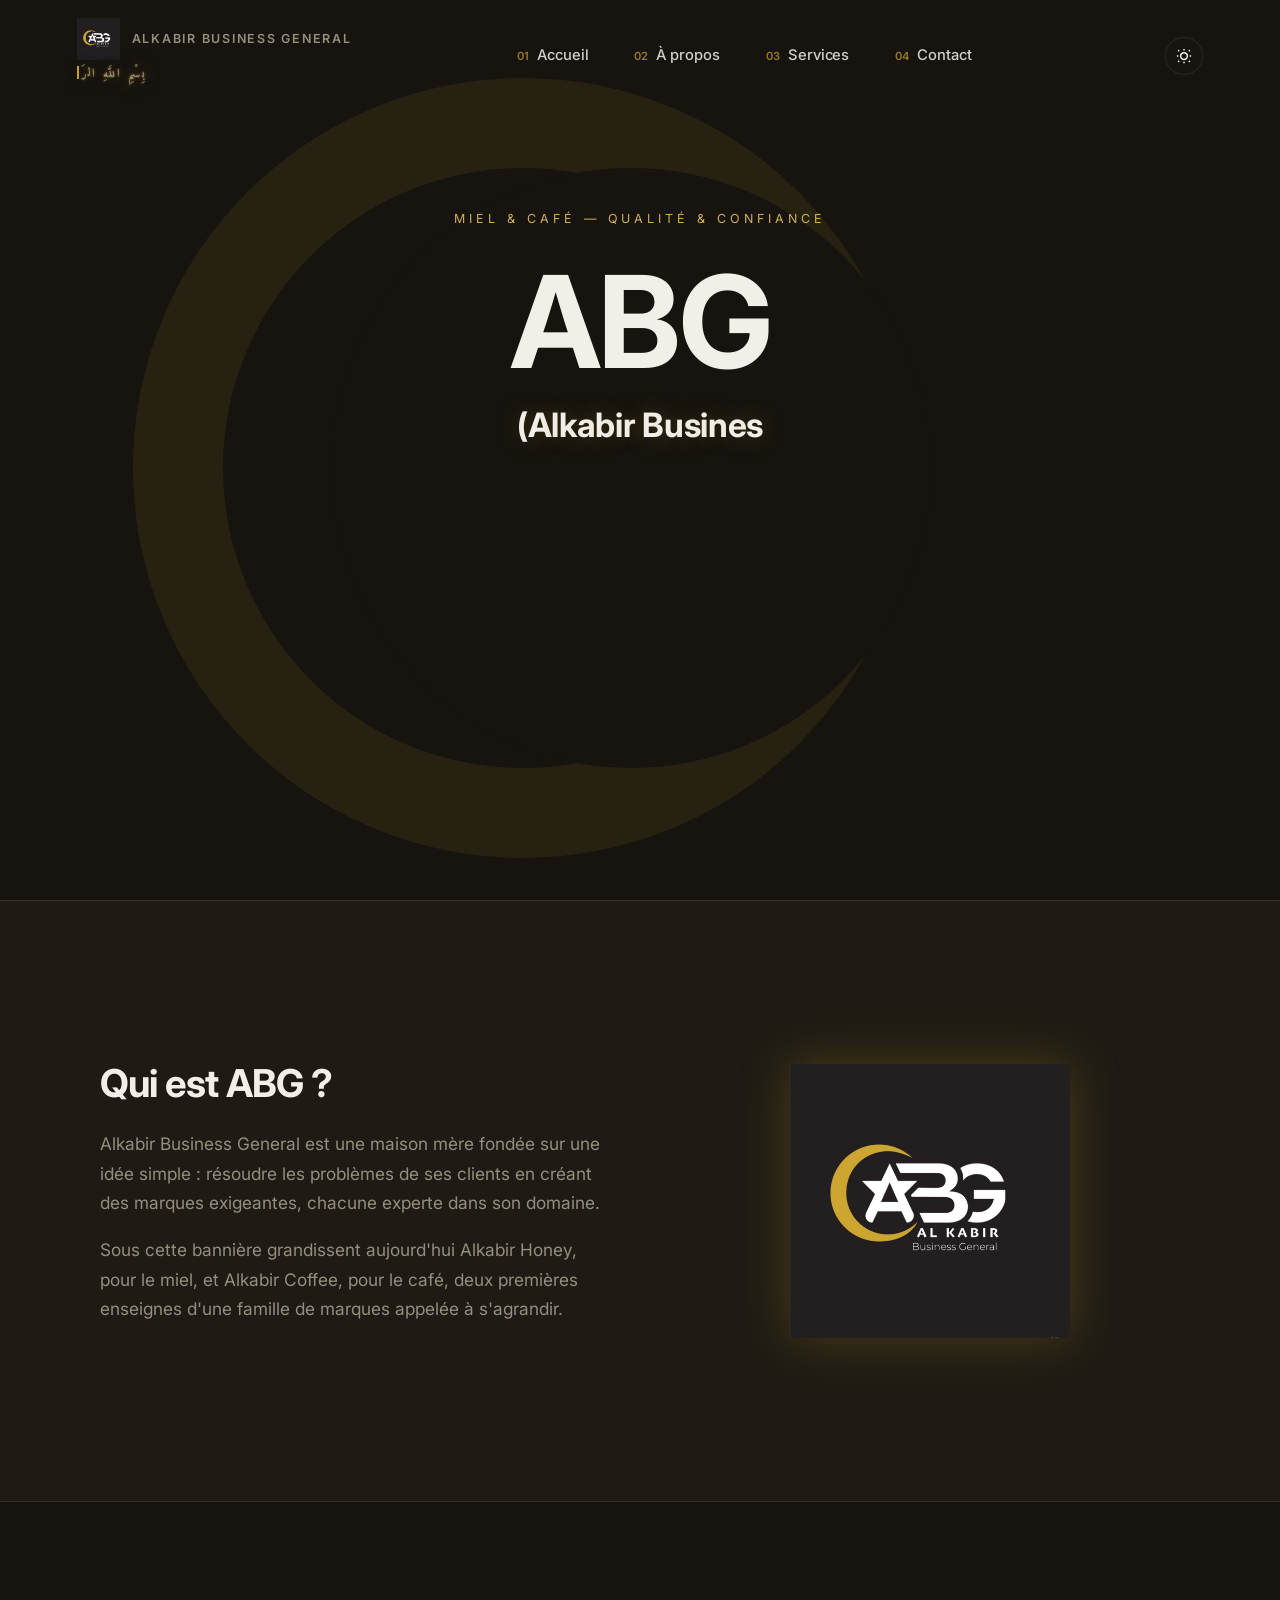
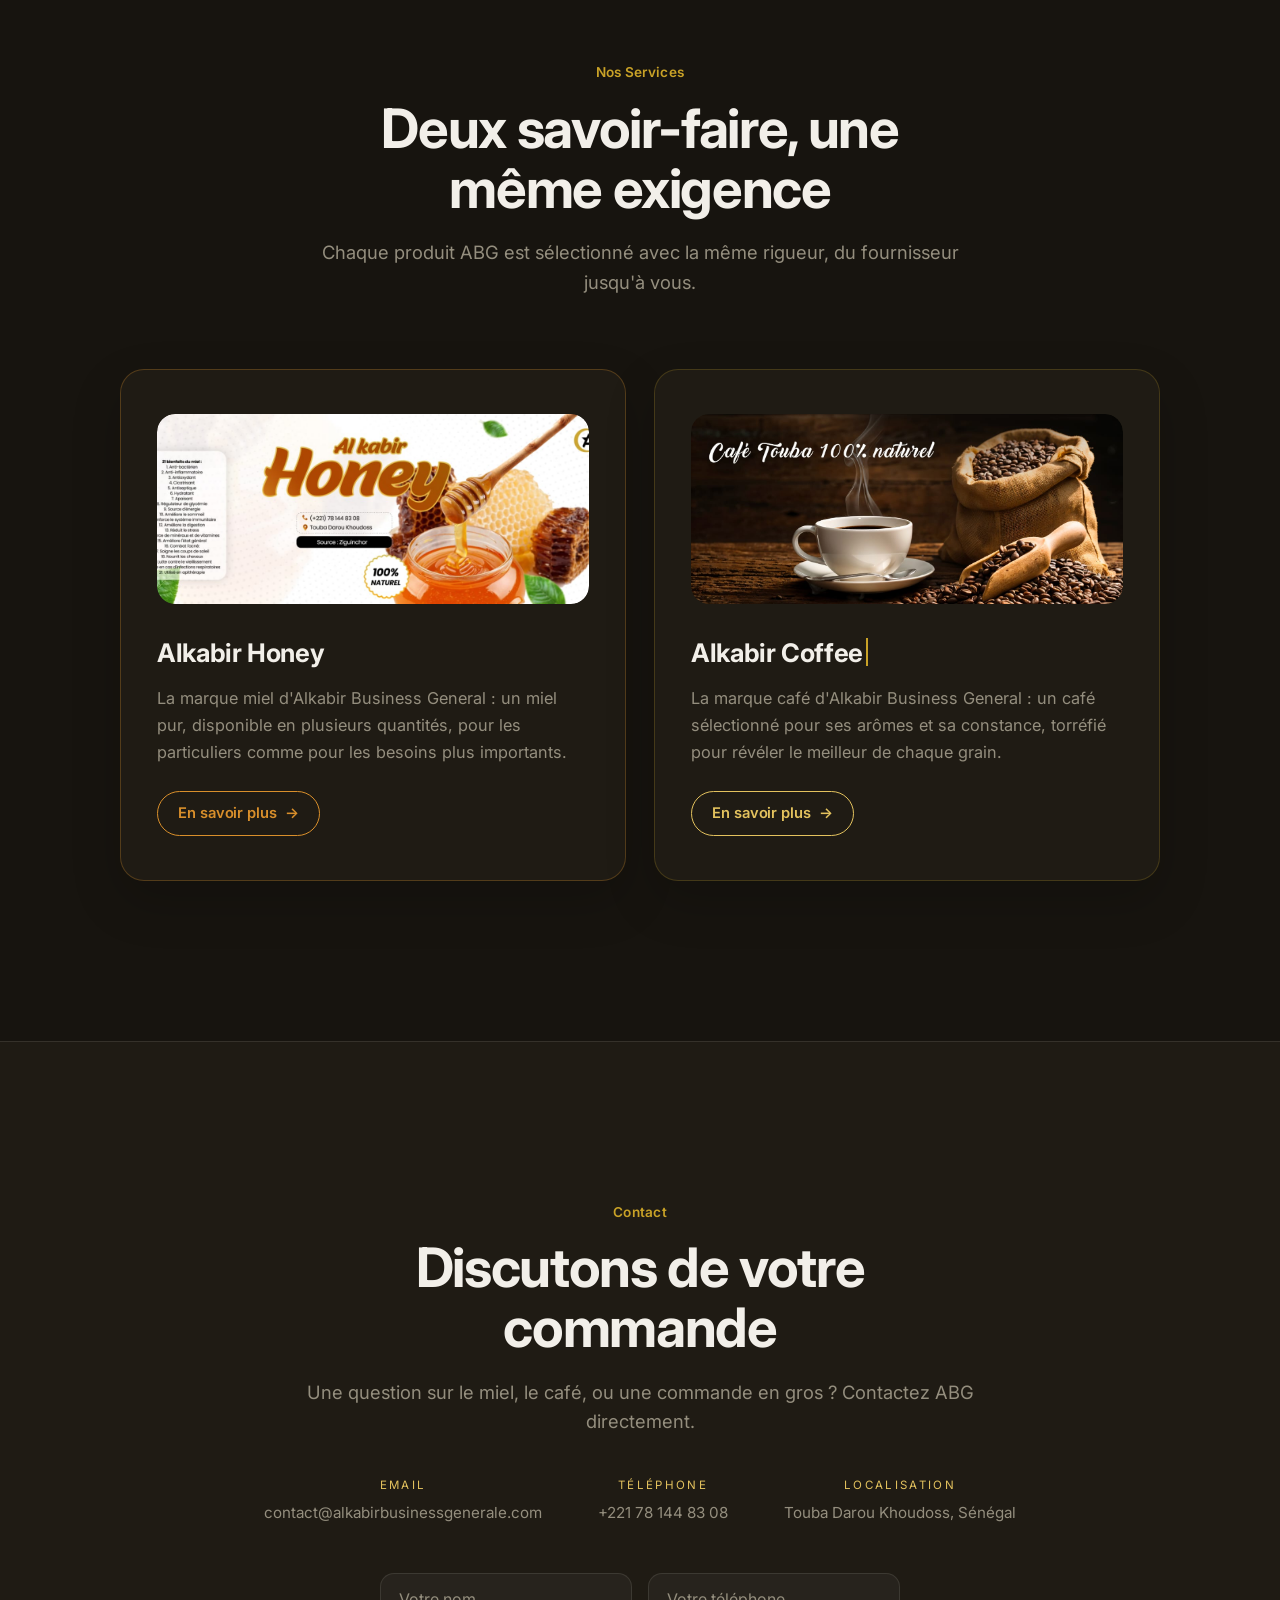
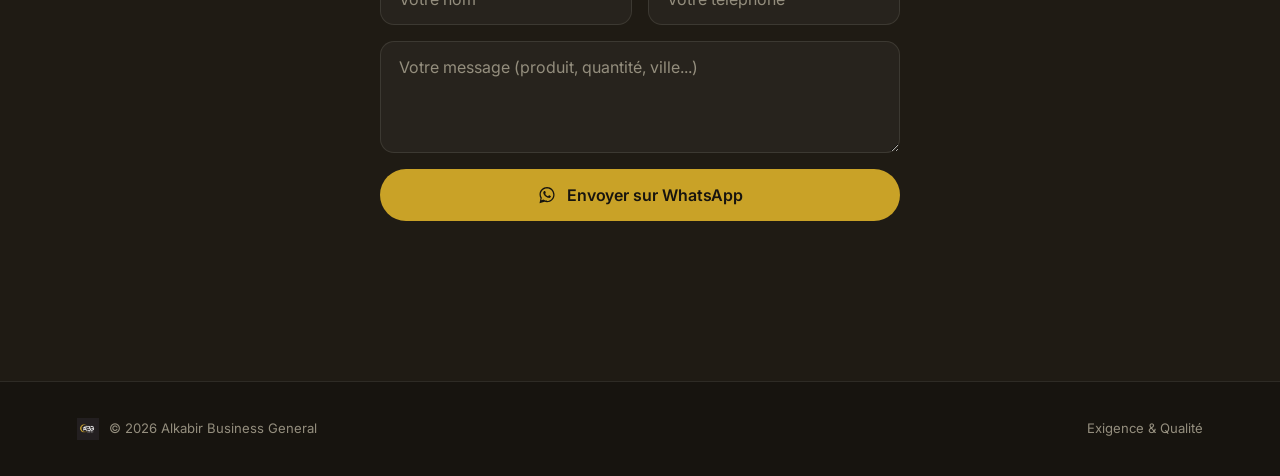
<file: index.html>
<!DOCTYPE html>
<html lang="fr">
<head>
<meta charset="UTF-8">
<meta name="viewport" content="width=device-width, initial-scale=1.0">
<title>ABG — Alkabir Business General</title>
<meta name="description" content="Alkabir Business General (ABG) : miel et café de qualité, avec Alkabir Honey et Alkabir Coffee. Basé à Touba Darou Khoudoss, Sénégal.">
<link rel="preconnect" href="https://fonts.googleapis.com">
<link rel="preconnect" href="https://fonts.gstatic.com" crossorigin>
<link href="https://fonts.googleapis.com/css2?family=Space+Grotesk:wght@400;500;600;700&family=Inter:wght@400;500;600&family=Yesteryear&family=Fredoka:wght@500;600;700&family=Amiri:wght@400;700&display=swap" rel="stylesheet">
<link rel="stylesheet" href="style.css">
<script>
  (function(){
    var t = localStorage.getItem('abg-theme') || 'dark';
    document.documentElement.setAttribute('data-theme', t);
  })();
</script>
</head>
<body>

<header id="site-header">
  <div class="brand">
    <div class="brand-row">
      <img src="ABG.jpeg" alt="Logo ABG — Alkabir Business General" class="brand-logo">
      <span>Alkabir Business General</span>
    </div>
    <div class="bismillah-wrap">
      <span id="bismillahText" class="bismillah" dir="rtl" lang="ar"></span>
    </div>
  </div>
  <nav id="mainNav">
    <ul>
      <li><a href="#accueil"><span class="nav-index">01</span>Accueil</a></li>
      <li><a href="#accueil-about"><span class="nav-index">02</span>À propos</a></li>
      <li><a href="#services"><span class="nav-index">03</span>Services</a></li>
      <li><a href="#contact"><span class="nav-index">04</span>Contact</a></li>
    </ul>
  </nav>
  <button id="themeToggle" class="theme-toggle" aria-label="Changer de thème">
    <svg class="icon-sun" viewBox="0 0 24 24" fill="none" stroke="currentColor" stroke-width="2"><circle cx="12" cy="12" r="4.5"/><path d="M12 2.5v2M12 19.5v2M4.2 4.2l1.4 1.4M18.4 18.4l1.4 1.4M2.5 12h2M19.5 12h2M4.2 19.8l1.4-1.4M18.4 5.6l1.4-1.4"/></svg>
    <svg class="icon-moon" viewBox="0 0 24 24" fill="currentColor"><path d="M20.5 14.5A8.5 8.5 0 0 1 9.5 3.5a.6.6 0 0 0-.8-.7A9.5 9.5 0 1 0 21.2 15.3a.6.6 0 0 0-.7-.8z"/></svg>
  </button>
  <button id="navToggle" aria-label="Ouvrir le menu" aria-expanded="false">
    <span></span><span></span><span></span>
  </button>
</header>
<div id="mobileMenu">
  <ul>
    <li><a href="#accueil">Accueil</a></li>
    <li><a href="#accueil-about">À propos</a></li>
    <li><a href="#services">Services</a></li>
    <li><a href="#contact">Contact</a></li>
  </ul>
</div>

<section class="hero" id="accueil">
  <div class="crescent"></div>
  <span class="eyebrow">Miel &amp; Café — Qualité &amp; Confiance</span>
  <div class="type-wrap">
    <div class="type-abg" id="typeAbg"><span id="typeAbgText"></span><span class="cursor" id="cursor1">&nbsp;</span></div>
    <span class="type-full" id="typeFull"></span>
  </div>
  <p class="tagline" id="tagline">
    ABG — Alkabir Business General est une maison qui construit des marques pensées pour résoudre
    de vrais besoins : la qualité, la confiance et l'exigence, portées par des enseignes comme
    Alkabir Honey et Alkabir Coffee, avec d'autres univers à venir.
  </p>
  <div class="scroll-cue" id="scrollCue">
    <span>Découvrir</span>
    <span class="stick"></span>
  </div>
</section>

<section id="accueil-about">
  <div class="about-grid">
    <div class="reveal">
      <h3>Qui est ABG ?</h3>
      <p>
        Alkabir Business General est une maison mère fondée sur une idée simple : résoudre les
        problèmes de ses clients en créant des marques exigeantes, chacune experte dans son domaine.
      </p>
      <p>
        Sous cette bannière grandissent aujourd'hui Alkabir Honey, pour le miel, et Alkabir Coffee,
        pour le café, deux premières enseignes d'une famille de marques appelée à s'agrandir.
      </p>
    </div>
    <div class="about-mark reveal">
      <img src="ABG.jpeg" alt="Emblème ABG" class="brand-logo">
    </div>
  </div>
</section>

<section id="services">
  <div class="section-head reveal">
    <span class="kicker">Nos Services</span>
    <h2>Deux savoir-faire, une même exigence</h2>
    <p>Chaque produit ABG est sélectionné avec la même rigueur, du fournisseur jusqu'à vous.</p>
  </div>
  <div class="cards">
    <div class="card honey reveal" data-type-target="Alkabir Honey">
      <div class="mark">
        <img src="honey-poster.jpeg" alt="Al Kabir Honey" class="brand-mark-img">
      </div>
      <h3><span class="type-card" id="typeHoney"></span><span class="card-cursor">&nbsp;</span></h3>
      <p>La marque miel d'Alkabir Business General : un miel pur, disponible en plusieurs quantités, pour les particuliers comme pour les besoins plus importants.</p>
      <a class="link" href="A-honey.html">En savoir plus <span class="arrow">→</span></a>
    </div>
    <div class="card coffee reveal" data-type-target="Alkabir Coffee">
      <div class="mark">
        <img src="coffee-poster.jpeg" alt="Al Kabir Coffee" class="brand-mark-img">
      </div>
      <h3><span class="type-card" id="typeCoffee"></span><span class="card-cursor">&nbsp;</span></h3>
      <p>La marque café d'Alkabir Business General : un café sélectionné pour ses arômes et sa constance, torréfié pour révéler le meilleur de chaque grain.</p>
      <a class="link" href="A-coffee.html">En savoir plus <span class="arrow">→</span></a>
    </div>
  </div>
</section>

<section id="contact">
  <div class="section-head reveal">
    <span class="kicker">Contact</span>
    <h2>Discutons de votre commande</h2>
    <p>Une question sur le miel, le café, ou une commande en gros ? Contactez ABG directement.</p>
  </div>
  <div class="contact-row reveal">
    <div><span>Email</span><a href="mailto:contact@alkabirbusinessgenerale.com">contact@alkabirbusinessgenerale.com</a></div>
    <div><span>Téléphone</span>+221 78 144 83 08</div>
    <div><span>Localisation</span>Touba Darou Khoudoss, Sénégal</div>
  </div>

  <form id="contactForm" class="contact-form reveal" novalidate>
    <div class="form-row">
      <input type="text" id="cf-name" name="name" placeholder="Votre nom" required>
      <input type="tel" id="cf-phone" name="phone" placeholder="Votre téléphone" required>
    </div>
    <textarea id="cf-message" name="message" rows="4" placeholder="Votre message (produit, quantité, ville...)" required></textarea>
    <button type="submit" class="btn-whatsapp">
      <svg viewBox="0 0 32 32" class="wa-icon" aria-hidden="true"><path fill="currentColor" d="M16.02 3C9.4 3 4 8.4 4 15.02c0 2.22.6 4.3 1.65 6.1L4 29l8.06-2.11a12.9 12.9 0 0 0 3.96.62h.01c6.62 0 12.02-5.4 12.02-12.02C28.05 8.4 22.65 3 16.02 3zm0 21.9h-.01a10 10 0 0 1-5.1-1.4l-.37-.22-3.79.99 1.02-3.7-.24-.38a9.86 9.86 0 0 1-1.53-5.27C6 9.9 10.4 5.5 16.03 5.5c2.66 0 5.16 1.04 7.04 2.93a9.85 9.85 0 0 1 2.91 7.03c0 5.63-4.4 10.04-9.96 10.04zm5.5-7.44c-.3-.15-1.77-.87-2.05-.97-.27-.1-.47-.15-.67.15-.2.3-.77.97-.94 1.17-.17.2-.35.22-.65.07-.3-.15-1.25-.46-2.38-1.47-.88-.78-1.47-1.75-1.65-2.05-.17-.3-.02-.46.13-.6.13-.13.3-.35.45-.52.15-.17.2-.3.3-.5.1-.2.05-.37-.02-.52-.07-.15-.67-1.6-.92-2.2-.24-.57-.49-.5-.67-.5h-.57c-.2 0-.52.07-.79.37-.27.3-1.04 1.02-1.04 2.47s1.07 2.87 1.22 3.07c.15.2 2.1 3.2 5.1 4.5.71.31 1.27.49 1.7.63.72.23 1.37.2 1.88.12.57-.08 1.77-.72 2.02-1.42.25-.7.25-1.3.17-1.42-.07-.12-.27-.2-.57-.35z"/></svg>
      Envoyer sur WhatsApp
    </button>
  </form>
</section>

<footer>
  <div class="brand-mini">
    <img src="ABG.jpeg" alt="Logo ABG — Alkabir Business General" class="brand-logo">
    <span>© 2026 Alkabir Business General</span>
  </div>
  <span>Exigence &amp; Qualité</span>
</footer>
<script src="script.js"></script>
</body>
</html>
</file>
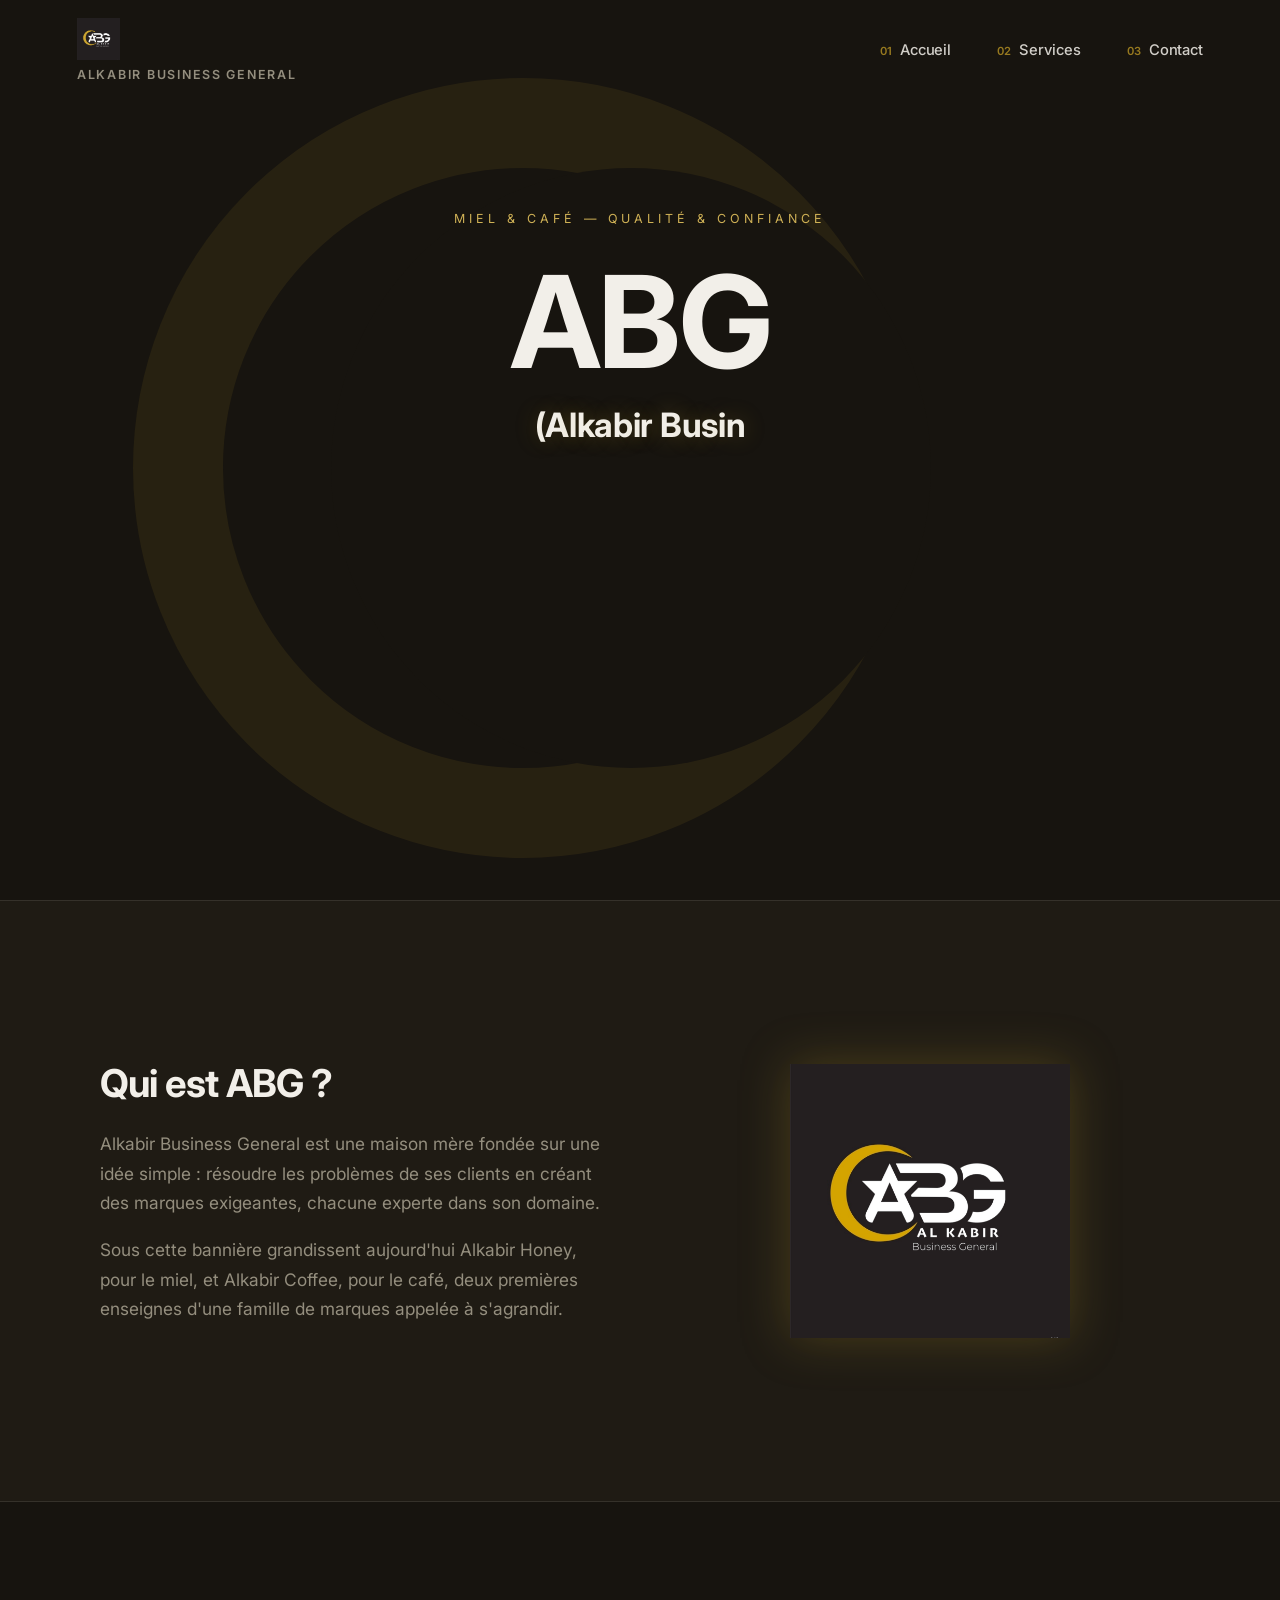
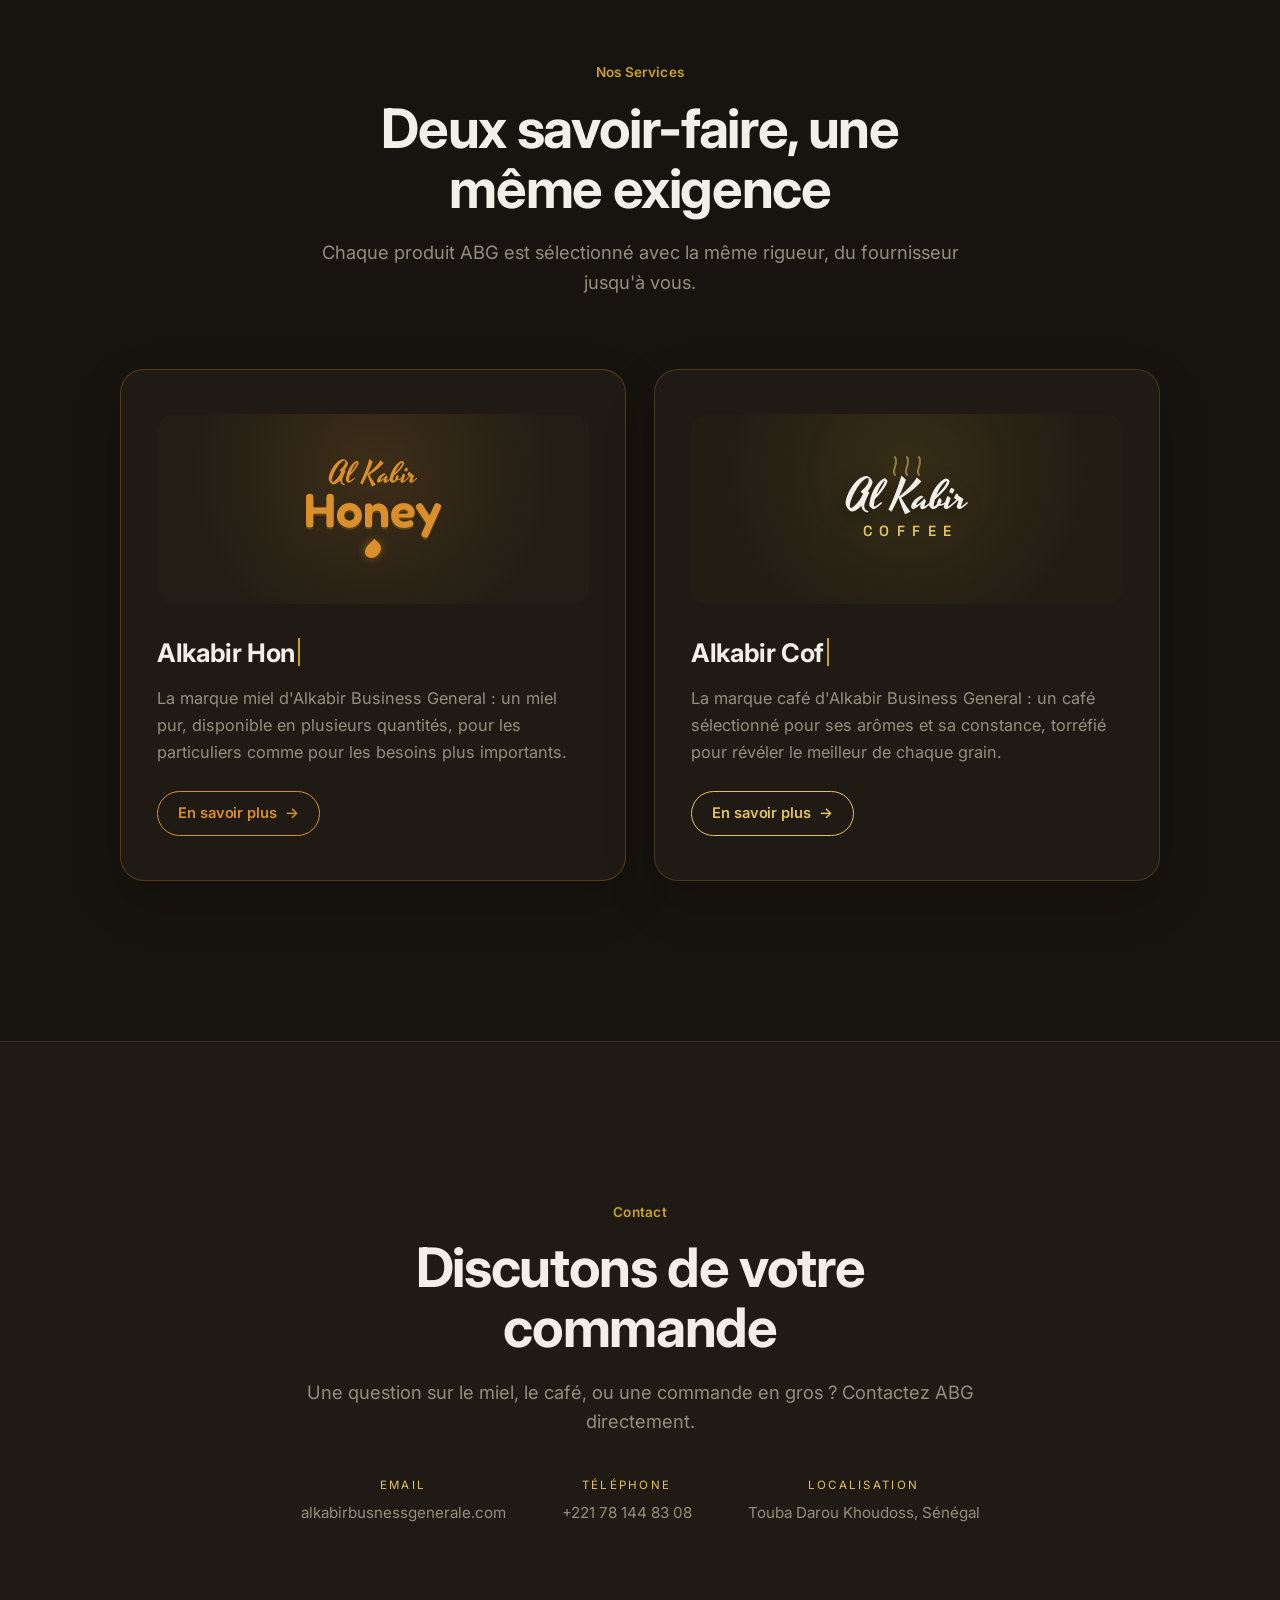
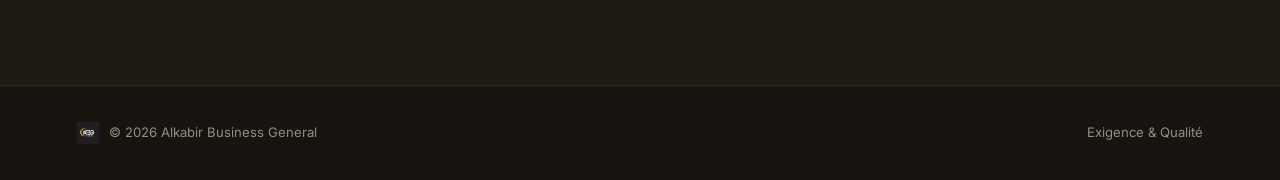
<file: abg-landing.html>
<!DOCTYPE html>
<html lang="fr">
<head>
<meta charset="UTF-8">
<meta name="viewport" content="width=device-width, initial-scale=1.0">
<title>ABG — Alkabir Business General</title>
<link rel="preconnect" href="https://fonts.googleapis.com">
<link rel="preconnect" href="https://fonts.gstatic.com" crossorigin>
<link href="https://fonts.googleapis.com/css2?family=Space+Grotesk:wght@400;500;600;700&family=Inter:wght@400;500;600&family=Yesteryear&family=Fredoka:wght@500;600;700&display=swap" rel="stylesheet">
<link rel="stylesheet" href="style.css">
</head>
<body>

<header id="site-header">
  <div class="brand">
    <img src="ABG.jpeg" alt="l-image-de-ABG">
    <span>Alkabir Business General</span>
  </div>
  <nav id="mainNav">
    <ul>
      <li><a href="#accueil"><span class="nav-index">01</span>Accueil</a></li>
      <li><a href="#services"><span class="nav-index">02</span>Services</a></li>
      <li><a href="#contact"><span class="nav-index">03</span>Contact</a></li>
    </ul>
  </nav>
  <button id="navToggle" aria-label="Ouvrir le menu" aria-expanded="false">
    <span></span><span></span><span></span>
  </button>
</header>
<div id="mobileMenu">
  <ul>
    <li><a href="#accueil">Accueil</a></li>
    <li><a href="#services">Services</a></li>
    <li><a href="#contact">Contact</a></li>
  </ul>
</div>

<section class="hero" id="accueil">
  <div class="crescent"></div>
  <span class="eyebrow">Miel &amp; Café — Qualité &amp; Confiance</span>
  <div class="type-wrap">
    <div class="type-abg" id="typeAbg"><span id="typeAbgText"></span><span class="cursor" id="cursor1">&nbsp;</span></div>
    <span class="type-full" id="typeFull"></span>
  </div>
  <p class="tagline" id="tagline">
    ABG — Alkabir Business General est une maison qui construit des marques pensées pour résoudre
    de vrais besoins : la qualité, la confiance et l'exigence, portées par des enseignes comme
    Alkabir Honey et Alkabir Coffee, avec d'autres univers à venir.
  </p>
  <div class="scroll-cue" id="scrollCue">
    <span>Découvrir</span>
    <span class="stick"></span>
  </div>
</section>

<section id="accueil-about">
  <div class="about-grid">
    <div>
      <h3>Qui est ABG ?</h3>
      <p>
        Alkabir Business General est une maison mère fondée sur une idée simple : résoudre les
        problèmes de ses clients en créant des marques exigeantes, chacune experte dans son domaine.
      </p>
      <p>
        Sous cette bannière grandissent aujourd'hui Alkabir Honey, pour le miel, et Alkabir Coffee,
        pour le café, deux premières enseignes d'une famille de marques appelée à s'agrandir.
      </p>
    </div>
    <div class="about-mark">
      <img src="[data-uri]" alt="Emblème ABG">
    </div>
  </div>
</section>

<section id="services">
  <div class="section-head">
    <span class="kicker">Nos Services</span>
    <h2>Deux savoir-faire, une même exigence</h2>
    <p>Chaque produit ABG est sélectionné avec la même rigueur, du fournisseur jusqu'à vous.</p>
  </div>
  <div class="cards">
    <div class="card honey" data-type-target="Alkabir Honey">
      <div class="mark">
        <div class="brand-lockup">
          <span class="script">Al Kabir</span>
          <span class="big">Honey</span>
          <span class="drop"></span>
        </div>
      </div>
      <h3><span class="type-card" id="typeHoney"></span><span class="card-cursor">&nbsp;</span></h3>
      <p>La marque miel d'Alkabir Business General : un miel pur, disponible en plusieurs quantités, pour les particuliers comme pour les besoins plus importants.</p>
      <a class="link" href="#contact">En savoir plus <span class="arrow">→</span></a>
    </div>
    <div class="card coffee" data-type-target="Alkabir Coffee">
      <div class="mark">
        <div class="brand-lockup">
          <svg class="steam" viewBox="0 0 60 26">
            <path d="M18 24 c-4 -6 4 -10 0 -18"/>
            <path d="M30 24 c-4 -6 4 -10 0 -18"/>
            <path d="M42 24 c-4 -6 4 -10 0 -18"/>
          </svg>
          <span class="script">Al Kabir</span>
          <span class="sub">COFFEE</span>
        </div>
      </div>
      <h3><span class="type-card" id="typeCoffee"></span><span class="card-cursor">&nbsp;</span></h3>
      <p>La marque café d'Alkabir Business General : un café sélectionné pour ses arômes et sa constance, torréfié pour révéler le meilleur de chaque grain.</p>
      <a class="link" href="#contact">En savoir plus <span class="arrow">→</span></a>
    </div>
  </div>
</section>

<section id="contact">
  <div class="section-head">
    <span class="kicker">Contact</span>
    <h2>Discutons de votre commande</h2>
    <p>Une question sur le miel, le café, ou une commande en gros ? Contactez ABG directement.</p>
  </div>
  <div class="contact-row">
    <div><span>Email</span>alkabirbusnessgenerale.com</div>
    <div><span>Téléphone</span>+221 78 144 83 08</div>
    <div><span>Localisation</span>Touba Darou Khoudoss, Sénégal</div>
  </div>
</section>

<footer>
  <div class="brand-mini">
    <img src="ABG.jpeg" alt="L-image-de-ABG">
    <span>© 2026 Alkabir Business General</span>
  </div>
  <span>Exigence &amp; Qualité</span>
</footer>
<script src="script.js"></script>
</body>
</html>
</file>
<file: style.css>
:root{
    --bg: #17140F;
    --bg-soft: #1F1B14;
    --gold: #C9A227;
    --gold-light: #E3C25E;
    --cream: #F2EFE9;
    --grey: #948E7E;
    --coffee: #2B1D14;
    --honey: #D98F2B;
    --line: rgba(242,239,233,0.10);
    --font-sans: -apple-system, BlinkMacSystemFont, 'SF Pro Display', 'SF Pro Text', 'Inter', 'Segoe UI', sans-serif;
  }
  [data-theme="light"]{
    --bg: #FBFAF7;
    --bg-soft: #F0EEE6;
    --gold: #C9A227;
    --gold-light: #9C7A17;
    --cream: #214948;
    --grey: #4C6260;
    --coffee: #2B1D14;
    --honey: #B96E17;
    --line: rgba(33,73,72,0.16);
  }
  body{transition:background-color .35s ease, color .35s ease;}
  *{box-sizing:border-box; margin:0; padding:0;}
  html{scroll-behavior:smooth;}
  body{
    background:var(--bg);
    color:var(--cream);
    font-family:var(--font-sans);
    line-height:1.5;
    overflow-x:hidden;
  }
  h1,h2,h3, .display{
    font-family:var(--font-sans);
    letter-spacing:-0.02em;
  }
  a{color:inherit; text-decoration:none;}

  /* ---------- SCROLL REVEAL (esprit Apple) ---------- */
  .reveal{
    opacity:0;
    transform:translateY(28px);
    transition:opacity .9s cubic-bezier(.2,.7,.2,1), transform .9s cubic-bezier(.2,.7,.2,1);
  }
  .reveal.in-view{opacity:1; transform:translateY(0);}

  /* ---------- NAV ---------- */
  header{
    position:fixed; top:0; left:0; right:0; z-index:100;
    display:flex; align-items:center; justify-content:space-between;
    padding:18px 6vw;
    background:rgba(23,20,15,0);
    border-bottom:1px solid transparent;
    transition:background .35s ease, border-color .35s ease, padding .35s ease;
  }
  header.scrolled{
    background:rgba(23,20,15,0.92);
    backdrop-filter:blur(10px);
    border-bottom:1px solid var(--line);
    padding:12px 6vw;
  }
  [data-theme="light"] header.scrolled{
    background:rgba(251,250,247,0.92);
  }
  .brand{display:flex; flex-direction:column; align-items:flex-start; gap:6px; min-width:0;}
  .brand-row{display:flex; align-items:center; gap:12px;}
  .brand img{height:42px; width:auto; display:block; transition:height .35s ease;}
  header.scrolled .brand img{height:34px;}
  .brand span{font-weight:600; letter-spacing:0.14em; font-size:0.78rem; color:var(--grey); text-transform:uppercase;}

  .bismillah-wrap{
    width:100%;
    display:flex;
    min-height:1.7em;
  }
  .bismillah{
    font-family:'Amiri', 'Traditional Arabic', serif;
    font-weight:700;
    font-size:clamp(1rem, 2.6vw, 1.4rem);
    color:var(--gold);
    direction:rtl;
    line-height:1.35;
    text-shadow:0 0 16px rgba(201,162,39,0.55), 0 0 3px rgba(201,162,39,0.7);
    letter-spacing:0.01em;
  }
  .bismillah::after{
    content:'';
    display:inline-block;
    width:2px; height:1em;
    margin-inline-start:3px;
    background:var(--gold);
    vertical-align:-0.15em;
    animation:blink 0.9s steps(1) infinite;
  }
  @media (max-width:760px){
    .bismillah{font-size:0.95rem;}
  }
  @media (max-width:480px){
    .bismillah{font-size:0.82rem; line-height:1.5;}
  }
  nav ul{list-style:none; display:flex; gap:46px;}
  nav a{
    font-family:var(--font-sans);
    font-size:0.92rem; font-weight:500; color:var(--cream); opacity:0.85;
    position:relative; padding-bottom:4px;
    letter-spacing:-0.005em; text-transform:none;
    display:inline-flex; align-items:baseline; gap:8px;
    transition:opacity .25s ease;
  }
  nav a .nav-index{
    font-family:var(--font-sans);
    font-size:0.7rem; font-weight:600;
    color:var(--gold); opacity:0.85;
    letter-spacing:0;
  }
  nav a::after{
    content:''; position:absolute; left:0; bottom:-2px; height:1px; width:0;
    background:var(--gold); transition:width .35s cubic-bezier(.4,0,.2,1);
  }
  nav a:hover{opacity:1;}
  nav a:hover::after{width:100%;}

  /* ---------- HAMBURGER / MOBILE MENU ---------- */
  #navToggle{
    display:none;
    flex-direction:column; justify-content:center; gap:5px;
    width:34px; height:34px;
    background:transparent; border:none; cursor:pointer;
    padding:0;
  }
  #navToggle span{
    display:block; width:100%; height:2px; background:var(--cream);
    border-radius:2px;
    transition:transform .3s ease, opacity .3s ease, background .3s ease;
  }
  #navToggle.open span:nth-child(1){transform:translateY(7px) rotate(45deg); background:var(--gold);}
  #navToggle.open span:nth-child(2){opacity:0;}
  #navToggle.open span:nth-child(3){transform:translateY(-7px) rotate(-45deg); background:var(--gold);}

  #mobileMenu{
    position:fixed; top:0; right:0;
    width:min(78vw, 320px); height:100vh;
    background:rgba(23,20,15,0.98);
    backdrop-filter:blur(10px);
    border-left:1px solid var(--line);
    z-index:99;
    transform:translateX(100%);
    transition:transform .4s cubic-bezier(.4,0,.2,1);
    display:flex; align-items:center;
  }
  [data-theme="light"] #mobileMenu{
    background:rgba(251,250,247,0.98);
  }
  #mobileMenu.open{transform:translateX(0);}
  #mobileMenu ul{list-style:none; width:100%; padding:0 12vw;}
  #mobileMenu li{border-bottom:1px solid var(--line);}
  #mobileMenu a{
    display:block; padding:22px 0;
    font-family:var(--font-sans);
    font-size:1.4rem; font-weight:600; color:var(--cream);
    letter-spacing:-0.01em;
  }

  /* ---------- THEME TOGGLE ---------- */
  .theme-toggle{
    width:38px; height:38px;
    border-radius:50%;
    border:1px solid var(--line);
    background:transparent;
    display:flex; align-items:center; justify-content:center;
    color:var(--cream);
    cursor:pointer;
    margin-left:28px;
    transition:border-color .25s ease, transform .25s ease;
    flex-shrink:0;
  }
  .theme-toggle:hover{border-color:var(--gold); transform:rotate(12deg);}
  .theme-toggle svg{width:18px; height:18px;}
  .theme-toggle .icon-moon{display:none;}
  [data-theme="light"] .theme-toggle .icon-sun{display:none;}
  [data-theme="light"] .theme-toggle .icon-moon{display:block;}

  /* ---------- HERO ---------- */
  .hero{
    position:relative;
    min-height:100vh;
    display:flex; flex-direction:column; align-items:center; justify-content:center;
    text-align:center;
    padding:120px 6vw 80px;
    overflow:hidden;
  }
  .crescent{
    position:absolute;
    width:min(70vw, 780px); height:min(70vw, 780px);
    border-radius:50%;
    border:min(9vw, 90px) solid var(--gold);
    opacity:0.09;
    left:50%; top:52%;
    transform:translate(-65%,-50%);
    pointer-events:none;
  }
  .crescent::after{
    content:'';
    position:absolute; inset:0;
    border-radius:50%;
    background:var(--bg);
    transform:translateX(18%);
  }
  .eyebrow{
    font-size:0.78rem; letter-spacing:0.32em; text-transform:uppercase;
    color:var(--gold-light); margin-bottom:26px; opacity:0.9;
    z-index:2;
  }
  .type-wrap{
    z-index:2;
    font-family:var(--font-sans);
    font-weight:700;
    line-height:1.05;
  }
  .type-abg{
    font-size:clamp(3.2rem, 11vw, 8rem);
    color:var(--cream);
    letter-spacing:-0.02em;
  }
  .type-abg .cursor{
    display:inline-block; width:0.09em; margin-left:6px;
    background:var(--gold); animation:blink 0.9s steps(1) infinite;
  }
  .type-full{
    display:block;
    font-size:clamp(1.4rem, 3.6vw, 2.1rem);
    font-weight:700;
    letter-spacing:-0.01em;
    color:var(--cream);
    margin-top:18px;
    min-height:1.6em;
    text-shadow:0 0 22px rgba(201,162,39,0.25);
  }
  @keyframes blink{50%{opacity:0;}}
  .letter-pop{
    display:inline-block;
    opacity:0;
    animation:popIn .38s cubic-bezier(.34,1.56,.64,1) forwards;
  }
  @keyframes popIn{
    0%{opacity:0; transform:translateY(12px) scale(.55) rotate(-6deg); color:var(--gold-light);}
    55%{opacity:1; transform:translateY(-4px) scale(1.12) rotate(2deg); color:var(--gold-light);}
    100%{opacity:1; transform:translateY(0) scale(1) rotate(0deg); color:inherit;}
  }
  .tagline{
    z-index:2;
    max-width:620px;
    margin:34px auto 0;
    font-size:1.05rem;
    line-height:1.75;
    color:var(--grey);
    opacity:0;
    transform:translateY(12px);
    transition:opacity .8s ease, transform .8s ease;
  }
  .tagline.show{opacity:1; transform:translateY(0);}
  .scroll-cue{
    z-index:2;
    margin-top:56px;
    font-size:0.75rem;
    letter-spacing:0.24em;
    text-transform:uppercase;
    color:var(--grey);
    display:flex; flex-direction:column; align-items:center; gap:10px;
    opacity:0;
    transition:opacity 1s ease;
  }
  .scroll-cue.show{opacity:0.7;}
  .scroll-cue .stick{width:1px; height:34px; background:var(--grey); position:relative; overflow:hidden;}
  .scroll-cue .stick::after{
    content:''; position:absolute; top:-100%; left:0; width:100%; height:100%;
    background:var(--gold); animation:drip 1.8s ease-in-out infinite;
  }
  @keyframes drip{0%{top:-100%;} 60%{top:100%;} 100%{top:100%;}}

  /* ---------- SECTION helpers ---------- */
  section{padding:160px 6vw;}
  .section-head{max-width:680px; margin:0 auto 72px; text-align:center;}
  .section-head .kicker{
    display:block; font-size:0.85rem; letter-spacing:0.02em; text-transform:none;
    color:var(--gold); margin-bottom:16px;
    font-family:var(--font-sans); font-weight:600;
  }
  .section-head h2{
    font-size:clamp(2.2rem,5vw,3.4rem); font-weight:700; line-height:1.1;
    letter-spacing:-0.025em;
    color:var(--cream);
  }
  .section-head p{margin-top:20px; color:var(--grey); font-size:1.15rem; line-height:1.6; font-weight:400;}

  /* ---------- ABOUT ---------- */
  #accueil-about{
    background:var(--bg-soft);
    border-top:1px solid var(--line);
    border-bottom:1px solid var(--line);
  }
  .about-grid{
    max-width:1080px; margin:0 auto;
    display:grid; grid-template-columns:1fr 1fr; gap:80px; align-items:center;
  }
  .about-grid h3{
    font-size:clamp(1.8rem,3.4vw,2.4rem); font-weight:700; margin-bottom:24px; line-height:1.15;
    letter-spacing:-0.02em;
    color:var(--cream);
  }
  .about-grid p{color:var(--grey); line-height:1.7; margin-bottom:18px; font-size:1.08rem;}
  .about-mark{
    display:flex; align-items:center; justify-content:center;
    position:relative;
  }
  .about-mark::before{
    content:'';
    position:absolute;
    width:70%; height:70%;
    border-radius:50%;
    background:radial-gradient(circle, rgba(201,162,39,0.28), rgba(201,162,39,0) 70%);
    animation:glowPulse 4.5s ease-in-out infinite;
  }
  .about-mark img{
    width:100%; max-width:280px; height:auto;
    position:relative; z-index:1;
    animation:logoFloat 5.5s ease-in-out infinite;
    filter:drop-shadow(0 0 24px rgba(201,162,39,0.25));
  }
  @keyframes logoFloat{
    0%,100%{transform:translateY(0) rotate(0deg);}
    50%{transform:translateY(-10px) rotate(-1.2deg);}
  }
  @keyframes glowPulse{
    0%,100%{opacity:0.5; transform:scale(0.92);}
    50%{opacity:1; transform:scale(1.08);}
  }
  @media (prefers-reduced-motion: reduce){
    .about-mark img, .about-mark::before{animation:none;}
  }

  /* ---------- SERVICES ---------- */
  #services{
    scroll-margin-top:90px;
  }
  .cards{
    max-width:1040px; margin:0 auto;
    display:grid; grid-template-columns:1fr 1fr; gap:28px;
  }
  .card{
    border:1px solid var(--line);
    border-radius:24px;
    padding:44px 36px;
    background:var(--bg-soft);
    box-shadow:0 20px 50px rgba(0,0,0,0.18);
    transition:border-color .3s ease, transform .35s cubic-bezier(.2,.7,.2,1), box-shadow .35s ease;
  }
  [data-theme="light"] .card{box-shadow:0 20px 50px rgba(33,73,72,0.08);}
  .card:hover{transform:translateY(-6px); box-shadow:0 28px 60px rgba(0,0,0,0.24);}
  .card .mark{
    width:100%; height:190px;
    display:flex; align-items:center; justify-content:center;
    margin-bottom:30px;
    border-radius:18px;
    position:relative;
    overflow:hidden;
  }
  .card .mark svg{
    height:100%; width:auto;
    filter:drop-shadow(0 10px 22px rgba(0,0,0,0.35));
    transition:transform .4s ease;
  }
  .card .mark img.brand-mark-img{
    width:100%;
    height:100%;
    object-fit:cover;
    object-position:center;
    border-radius:18px;
    transition:transform .4s ease;
  }
  .card:hover .mark img.brand-mark-img{transform:scale(1.04);}
  .card:hover .mark svg{transform:translateY(-4px) scale(1.03);}
  .card.honey{border-color:rgba(217,143,43,0.28);}
  .card.honey .mark{background:radial-gradient(circle at 50% 30%, rgba(217,143,43,0.16), rgba(217,143,43,0.02) 70%);}
  .card.coffee{border-color:rgba(201,162,39,0.22);}
  .card.coffee .mark{background:radial-gradient(circle at 50% 30%, rgba(201,162,39,0.14), rgba(201,162,39,0.02) 70%);}

  /* ---------- BRAND LOGO LOCKUPS (Alkabir Honey / Alkabir Coffee) ---------- */
  .brand-lockup{
    display:flex; flex-direction:column; align-items:center; justify-content:center;
    text-align:center; position:relative; z-index:1;
    transition:transform .4s ease;
  }
  .card:hover .brand-lockup{transform:translateY(-4px);}
  .brand-lockup .script{
    font-family:'Yesteryear', cursive;
    line-height:1;
  }
  .brand-lockup .drip{
    position:absolute; pointer-events:none;
  }
  /* Coffee lockup */
  .coffee .brand-lockup .script{
    font-size:2.6rem; color:var(--cream);
    text-shadow:0 4px 18px rgba(0,0,0,0.4);
  }
  .coffee .brand-lockup .sub{
    font-family:'Space Grotesk', sans-serif;
    font-size:0.92rem; font-weight:600; letter-spacing:0.5em;
    color:var(--gold-light); margin-top:2px; padding-left:0.5em;
  }
  .coffee .brand-lockup .steam{
    position:absolute; top:-26px; left:50%; transform:translateX(-50%);
    width:60px; height:26px; opacity:0.55;
  }
  .coffee .brand-lockup .steam path{
    stroke:var(--gold-light); stroke-width:2; fill:none; stroke-linecap:round;
    animation:steamRise 3.2s ease-in-out infinite;
  }
  .coffee .brand-lockup .steam path:nth-child(2){animation-delay:.5s;}
  .coffee .brand-lockup .steam path:nth-child(3){animation-delay:1s;}
  @keyframes steamRise{
    0%{opacity:0; transform:translateY(6px);}
    30%{opacity:0.7;}
    100%{opacity:0; transform:translateY(-14px);}
  }
  /* Honey lockup */
  .honey .brand-lockup .script{
    font-size:1.9rem; color:var(--honey);
  }
  .honey .brand-lockup .big{
    font-family:'Fredoka', sans-serif;
    font-weight:600; font-size:3rem; line-height:1;
    color:var(--honey);
    text-shadow:0 2px 0 rgba(169,102,14,0.4);
    margin-top:-6px;
  }
  .honey .brand-lockup .drop{
    width:14px; height:18px; margin:8px auto 0;
    background:var(--honey);
    border-radius:0 50% 50% 50%;
    transform:rotate(45deg);
    animation:dropFall 2.6s ease-in-out infinite;
    box-shadow:0 0 8px rgba(217,143,43,0.5);
  }
  @keyframes dropFall{
    0%,100%{transform:rotate(45deg) translateY(0); opacity:1;}
    50%{transform:rotate(45deg) translateY(6px); opacity:0.6;}
  }
  .card h3{font-size:1.6rem; font-weight:700; margin-bottom:12px; font-family:var(--font-sans); letter-spacing:-0.015em;}
  .card-cursor{
    display:inline-block; width:0.08em; margin-left:3px;
    background:var(--gold); animation:blink 0.9s steps(1) infinite;
    height:1.1em; vertical-align:-0.15em;
  }
  .card.animated .card-cursor{display:none;}
  .card p{color:var(--grey); font-size:1.02rem; line-height:1.65; margin-bottom:26px;}
  .card .link{
    font-family:var(--font-sans);
    font-size:0.92rem; font-weight:600; letter-spacing:-0.005em;
    display:inline-flex; align-items:center; gap:8px;
    padding:10px 20px;
    border-radius:999px;
    border:1.5px solid currentColor;
    transition:transform .25s ease, background .25s ease;
  }
  .card .link:hover{transform:translateY(-2px);}
  .card.honey .link{color:var(--honey);}
  .card.honey .link:hover{background:rgba(217,143,43,0.12);}
  .card.coffee .link{color:var(--gold-light);}
  .card.coffee .link:hover{background:rgba(227,194,94,0.12);}
  .card .link .arrow{transition:transform .25s ease;}
  .card:hover .link .arrow{transform:translateX(5px);}

  /* ---------- CONTACT ---------- */
  #contact{
    background:var(--bg-soft);
    border-top:1px solid var(--line);
    text-align:center;
  }
  #contact .section-head{margin-bottom:40px;}
  .contact-row{
    display:flex; justify-content:center; gap:56px; flex-wrap:wrap;
    color:var(--grey); font-size:0.95rem;
  }
  .contact-row div span{display:block; color:var(--gold-light); font-size:0.72rem; letter-spacing:0.2em; text-transform:uppercase; margin-bottom:8px;}

  /* ---------- CONTACT FORM ---------- */
  .contact-form{
    max-width:520px;
    margin:48px auto 0;
    display:flex;
    flex-direction:column;
    gap:16px;
    text-align:left;
  }
  .contact-form .form-row{
    display:grid;
    grid-template-columns:1fr 1fr;
    gap:16px;
  }
  .contact-form input,
  .contact-form textarea{
    width:100%;
    background:rgba(242,239,233,0.04);
    border:1px solid var(--line);
    border-radius:14px;
    padding:15px 18px;
    color:var(--cream);
    font-family:var(--font-sans);
    font-size:1rem;
    transition:border-color .25s ease, background .25s ease;
  }
  .contact-form textarea{resize:vertical; min-height:110px;}
  .contact-form input::placeholder,
  .contact-form textarea::placeholder{color:var(--grey);}
  .contact-form input:focus,
  .contact-form textarea:focus{
    outline:none;
    border-color:var(--gold);
    background:rgba(242,239,233,0.07);
  }
  .btn-whatsapp{
    display:inline-flex; align-items:center; justify-content:center; gap:10px;
    background:var(--gold);
    color:var(--bg);
    border:none;
    border-radius:999px;
    padding:16px 28px;
    font-family:var(--font-sans);
    font-weight:600;
    font-size:1rem;
    letter-spacing:-0.005em;
    cursor:pointer;
    transition:background .25s ease, transform .25s ease;
  }
  .btn-whatsapp:hover{background:var(--gold-light); transform:translateY(-2px);}
  .btn-whatsapp .wa-icon{width:20px; height:20px;}

  @media (max-width:520px){
    .contact-form .form-row{grid-template-columns:1fr;}
  }

  /* ---------- FOOTER ---------- */
  footer{
    padding:36px 6vw;
    display:flex; align-items:center; justify-content:space-between;
    border-top:1px solid var(--line);
    font-size:0.82rem; color:var(--grey);
    flex-wrap:wrap; gap:12px;
  }
  footer .brand-mini{display:flex; align-items:center; gap:10px;}
  footer .brand-mini img{height:22px;}

  @media (max-width:760px){
    nav ul{display:none;}
    #navToggle{display:flex;}
    .theme-toggle{margin-left:12px;}
    .about-grid{grid-template-columns:1fr; text-align:center;}
    .about-mark{order:-1;}
    .cards{grid-template-columns:1fr;}
    .contact-row{gap:28px;}
  }

  @media (prefers-reduced-motion: reduce){
    html{scroll-behavior:auto;}
    .type-abg .cursor{animation:none;}
    .scroll-cue .stick::after{animation:none;}
    .tagline{transition:none;}
    .coffee .brand-lockup .steam path,
    .honey .brand-lockup .drop{animation:none;}
    .reveal{opacity:1 !important; transform:none !important; transition:none !important;}
  }
</file>
